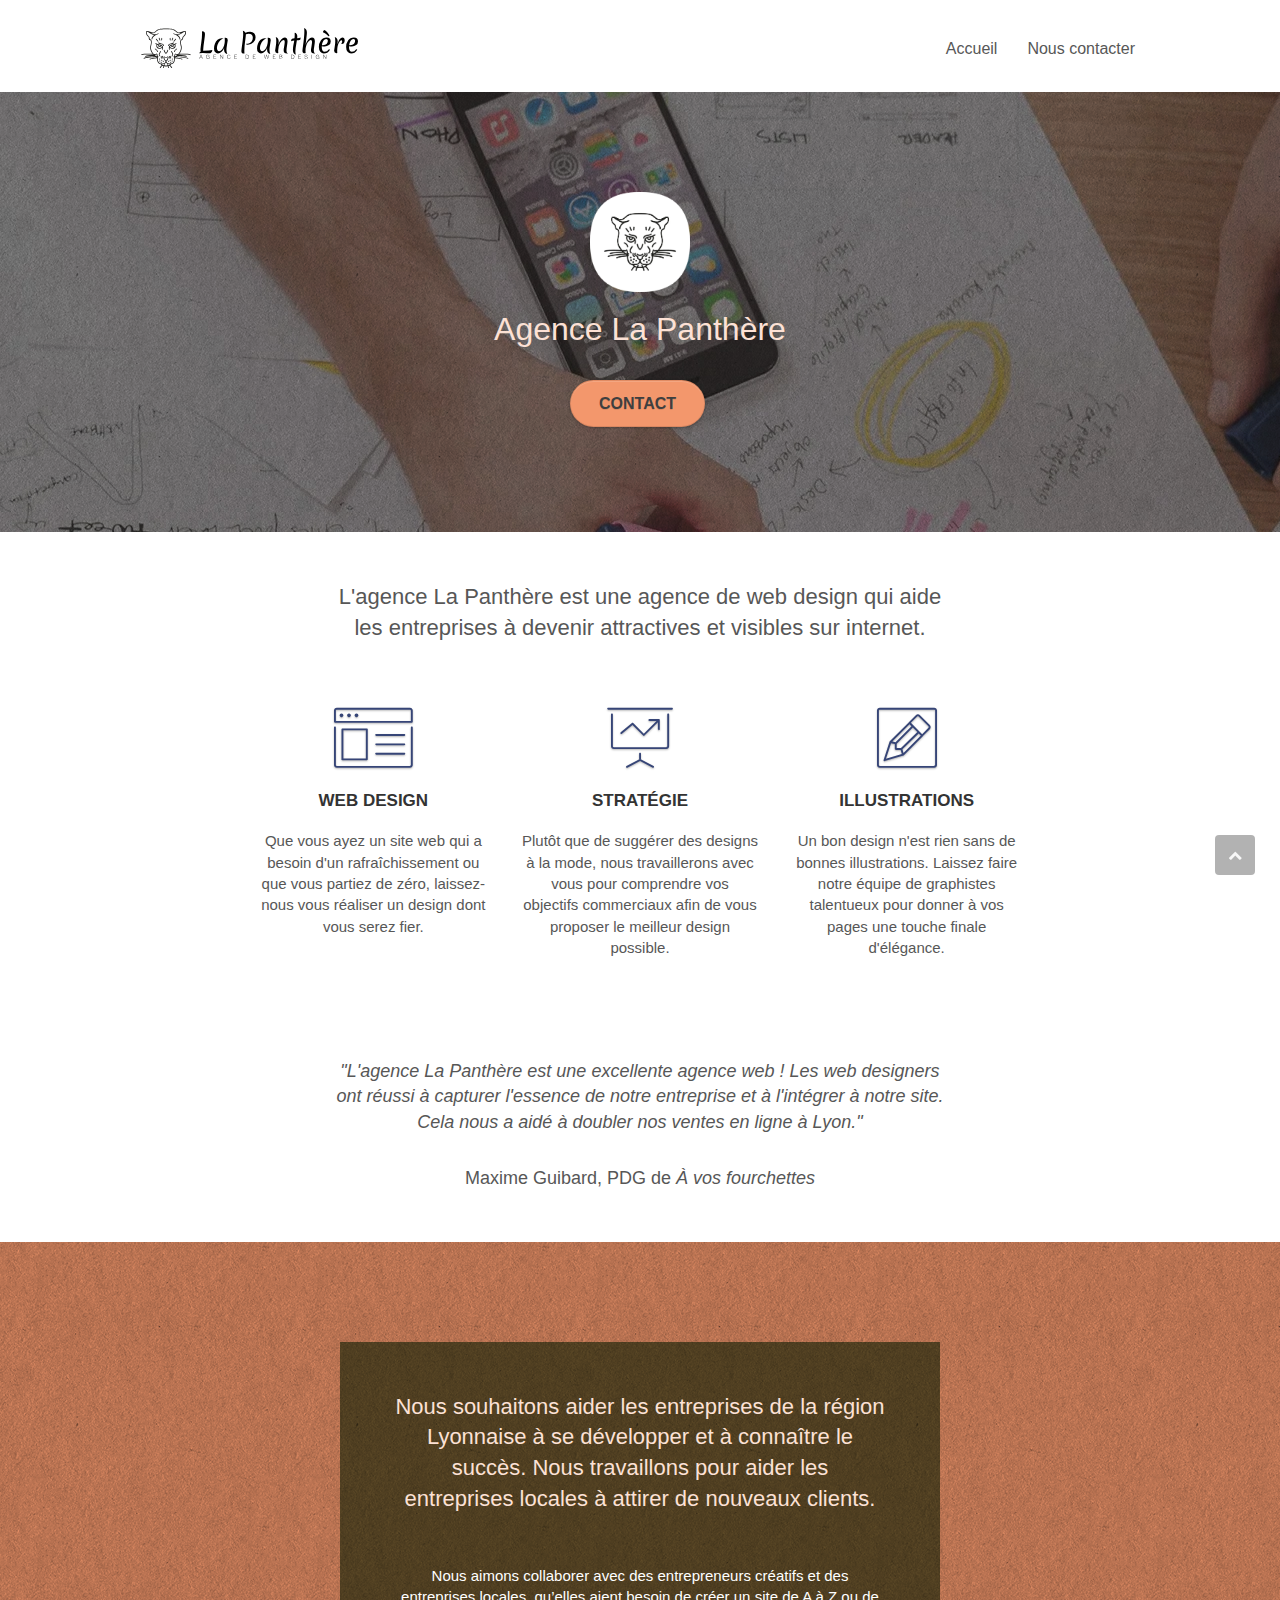
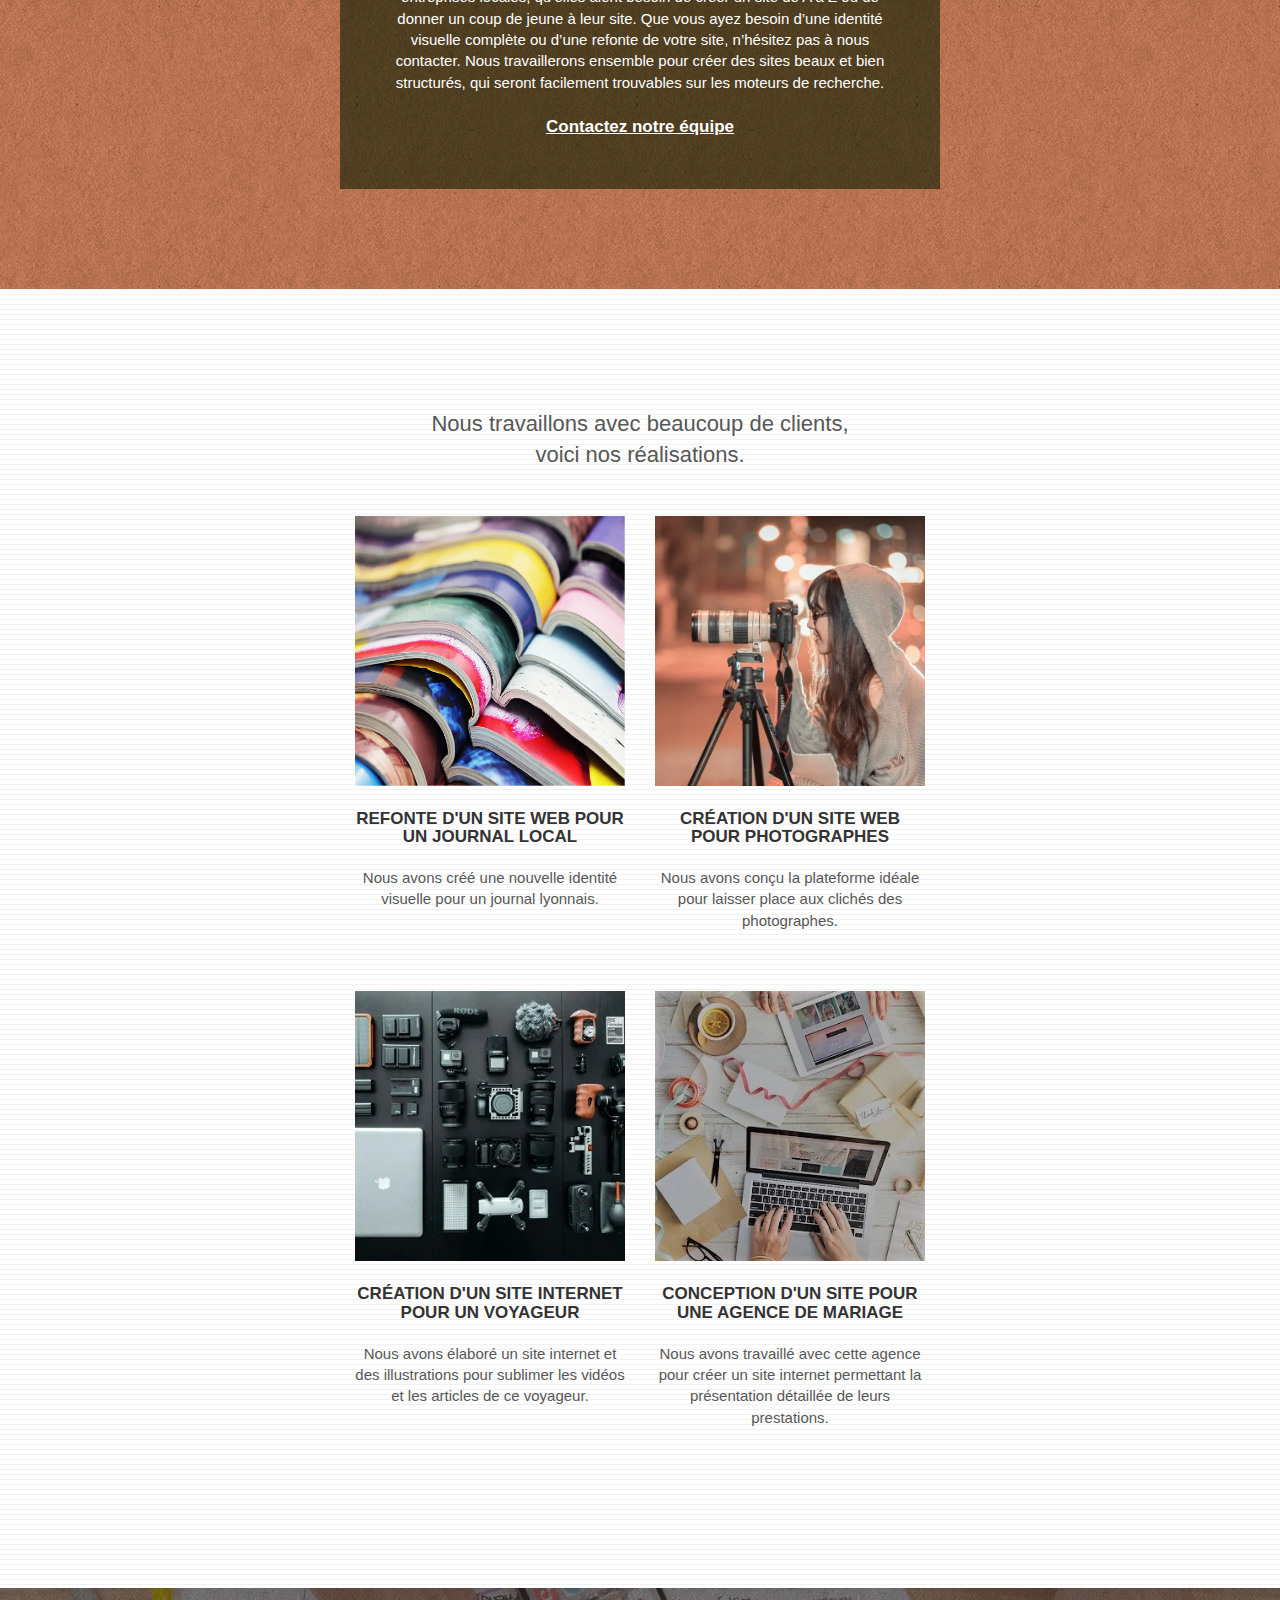
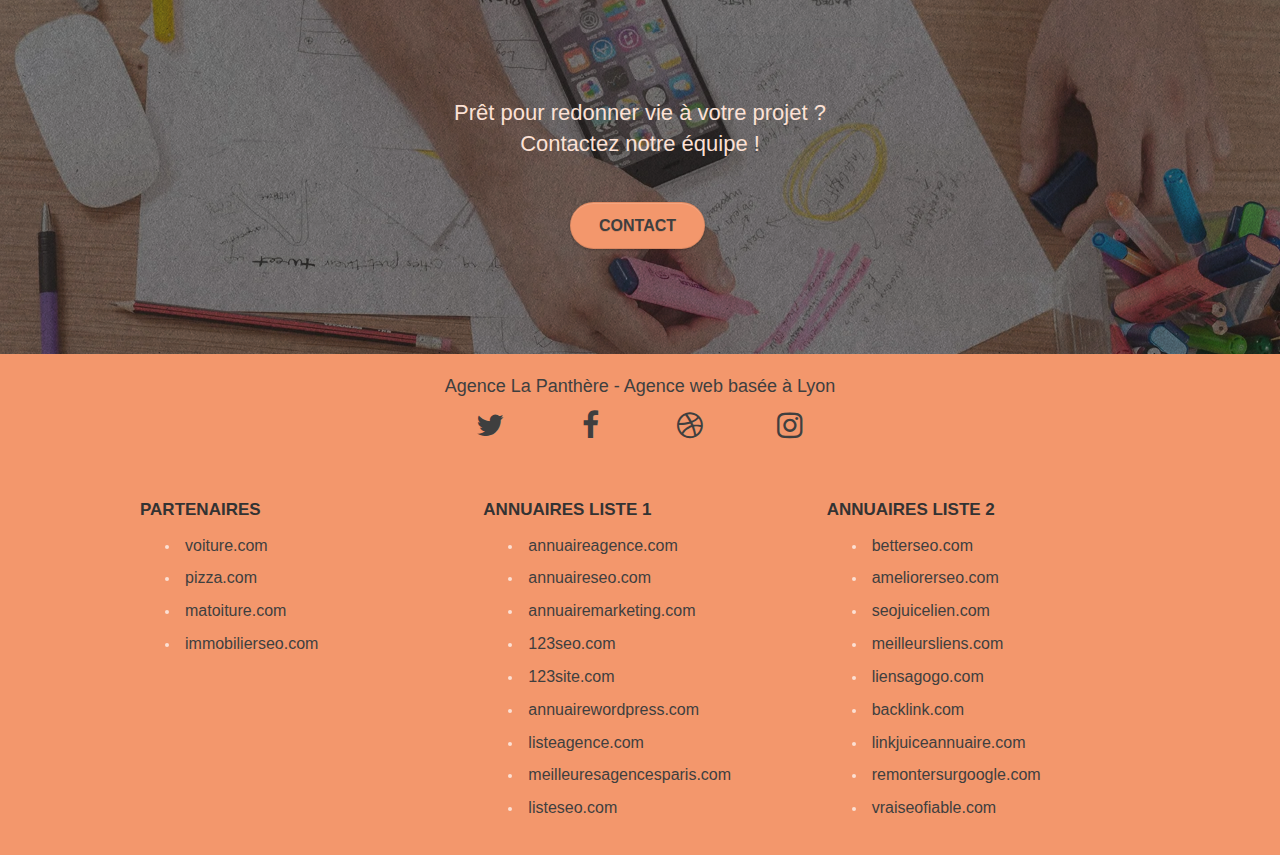
<file: OpenClassroomsP4-LaPanthere-Optimized/index.html>
<!doctype html>
<html lang="fr">

<head>
	<meta charset="utf-8">
	<title>Agence web design - La Panthère</title>
	<meta name="description"
		content="L'agence de web design La Panthère est une agence qui aide les entreprises à concevoir leur site web et à booster leur attractivité et leur visibilité sur internet. Nous vous présentons nos compétences et nos références.">
	<meta name="viewport" content="width=device-width, initial-scale=1.0, viewport-fit=cover">
	<link rel="shortcut icon" type="image/png" href="./favicon.jpg">
	<link rel="stylesheet" type="text/css" href="./css/bootstrap.min.css">
	<link rel="stylesheet" type="text/css" href="./style.min.css">
	<link rel="stylesheet" type="text/css" href="./css/font-awesome.min.css">
	<link rel="stylesheet" type="text/css" href="./css/et-line.min.css">

	<script src="./js/jquery-2.1.0.min.js"></script>
	<script src="./js/bootstrap.min.js"></script>
	<script src="./js/blocs.min.js"></script>
	<script src="./js/jquery.touchSwipe.min.js"></script>



	<!-- Analytics -->

	<!-- Analytics END -->

</head>

<body>
	<!-- Principal conteneur -->
	<div class="page-container">

		<!-- bloc-0 -->
		<header class="bloc bgc-white l-bloc " id="bloc-0">
			<section class="container bloc-sm">
				<nav class="navbar row">
					<div class="navbar-header">
						<a class="navbar-brand" href="./index.html">
							<img src="./img/agence-la-panthere-monochrome.svg" alt="Logo de l'agence La Panthère"
								height="40">
						</a>
						<button id="nav-toggle" type="button" class="ui-navbar-toggle navbar-toggle"
							data-toggle="collapse" data-target=".navbar-1">
							<span class="sr-only">Toggle navigation</span>
							<span class="icon-bar"></span>
							<span class="icon-bar"></span>
							<span class="icon-bar"></span>
						</button>
					</div>
					<div class="collapse navbar-collapse navbar-1 special-dropdown-nav">
						<ul class="site-navigation nav navbar-nav">
							<li>
								<a href="./index.html">Accueil</a>
							</li>
							<li>
								<a href="./contact.html">Nous contacter</a>
							</li>
						</ul>
					</div>
				</nav>
			</section>
		</header>
		<!-- bloc-0 END -->

		<main>
			<!-- bloc-1-presentation -->
			<section
				class="bloc bgc-dark-slate-blue bg-banniere d-bloc bg-t-edge bloc-bg-texture texture-paper b-parallax"
				id="bloc-1-hero">
				<div class="container bloc-lg">
					<div class="row tight-width-whitespace">
						<div class="col-sm-12">
							<img src="./img/logo.webp" class="center-block image-resize-mode" width="100"
								alt="Logo La Panthère">
							<h1 class="text-center hero-bloc-text tc-white">
								Agence La Panthère
							</h1>
							<div class="text-center">
								<a href="./contact.html"
									class="btn btn-lg btn-clean btn-rd cta-hero btn-atomic-tangerine"
									id="cta-hero">Contact</a>
							</div>
						</div>
					</div>
				</div>
			</section>
			<!-- bloc-1-presentation END -->

			<!-- bloc-2-services -->
			<section class="bloc bgc-white l-bloc" id="bloc-2-services">
				<div class="container bloc-md">
					<div class="row row-title">
						<div class="col-sm-12 text-center">
							<h2 class="presentation-title">L'agence La Panthère est une agence de web design qui aide
								les entreprises à devenir attractives et visibles sur internet.</h2>
						</div>
					</div>
					<div class="row voffset-lg med-width-whitespace">
						<div class="col-sm-4">
							<div class="text-center">
								<span class="et-icon-browser sm-shadow icon-dark-slate-blue icons icon-lg"></span>
							</div>
							<h3 class="mg-md text-center">
								Web design
							</h3>
							<p class="text-center text-services">
								Que vous ayez un site web qui a besoin d'un rafraîchissement ou que vous partiez
								de zéro, laissez-nous vous réaliser un design dont vous serez fier.
							</p>
						</div>
						<div class="col-sm-4">
							<div class="text-center">
								<span class="et-icon-presentation sm-shadow icon-dark-slate-blue icons icon-lg"></span>
							</div>
							<h3 class="mg-md text-center">
								Stratégie
							</h3>
							<p class="text-center text-services">
								Plutôt que de suggérer des designs à la mode, nous travaillerons avec vous pour
								comprendre vos objectifs commerciaux afin de vous proposer le meilleur design
								possible.<br>
							</p>
						</div>
						<div class="col-sm-4">
							<div class="text-center">
								<span class="et-icon-edit sm-shadow icon-dark-slate-blue icons icon-lg"></span>
							</div>
							<h3 class="mg-md text-center">
								Illustrations
							</h3>
							<p class="text-center text-services">
								Un bon design n'est rien sans de bonnes illustrations. Laissez faire notre équipe de
								graphistes talentueux pour donner à vos pages une touche finale d'élégance.
							</p>
						</div>
					</div>
					<div class="row voffset-lg voffset">
						<div class="col-xs-12 col-md-8 col-md-offset-2 text-center">
							<figure>
								<blockquote>
									<p>"L'agence La Panthère est une excellente agence web ! Les web designers ont
										réussi à capturer l'essence de notre entreprise et à l'intégrer à notre site.
										Cela nous a aidé à doubler nos ventes en ligne à Lyon."</p>
								</blockquote>
								<figcaption>Maxime Guibard, PDG de <cite>À vos fourchettes</cite></figcaption>
							</figure>
						</div>
					</div>
				</div>
			</section>
			<!-- bloc-2-services END -->

			<!-- bloc-3-what-i-do -->
			<section
				class="bloc tc-white bgc-atomic-tangerine bg-presentation d-bloc bloc-bg-texture texture-paper b-parallax"
				id="bloc-3-what-i-do">
				<div class="container bloc-lg">
					<div class="row tight-width-whitespace black-background">
						<div class="col-sm-12">
							<h2 class="mg-md text-center tc-white">
								Nous souhaitons aider les entreprises de la région Lyonnaise à se développer et à
								connaître le succès. Nous travaillons pour aider les entreprises locales à attirer de
								nouveaux clients.<br>
							</h2>
							<p class="text-center text-collaboration white">
								Nous aimons collaborer avec des entrepreneurs créatifs et des entreprises locales,
								qu’elles aient besoin de créer un site de A à Z ou de donner un coup de jeune à leur
								site. Que vous ayez besoin d’une identité visuelle complète ou d’une refonte de votre
								site, n’hésitez pas à nous contacter. Nous travaillerons ensemble pour créer des sites
								beaux et bien structurés, qui seront facilement trouvables sur les moteurs de recherche.
								<br><br><a class="ltc-white bold-link" href="./contact.html">Contactez notre
									équipe</a><br>
							</p>
						</div>
					</div>
				</div>
			</section>
			<!-- bloc-3-what-i-do END -->

			<!-- bloc-4-portfolio -->
			<section class="bloc bgc-white bg-lines-h2-bg bg-repeat l-bloc" id="bloc-4-portfolio">
				<div class="container bloc-lg">
					<div class="row">
						<div class="col-sm-12 text-center">
							<h2>Nous travaillons avec beaucoup de clients, <br> voici nos réalisations.</h2>
						</div>
					</div>
					<div class="row tight-width-whitespace portfolio-row">
						<div class="col-sm-6 portfolio-item">
							<a href="#" data-lightbox="./img/1.webp" data-gallery-id="gallery-1"
								data-caption="Refonte d'un site web pour un journal local" data-frame="snapshot-lb">
								<img src="./img/1.webp" class="img-responsive portfolio-thumb"
									alt="Refonte du site web d'un journal">
							</a>
							<h3 class="mg-md text-center">
								Refonte d'un site web pour un journal local
							</h3>
							<p class="text-center text-realisations">
								Nous avons créé une nouvelle identité visuelle pour un journal lyonnais.
							</p>
						</div>
						<div class="col-sm-6 portfolio-item">
							<a href="#" data-lightbox="./img/2.webp" data-gallery-id="gallery-1"
								data-caption="Création d'un site web pour photographes" data-frame="snapshot-lb">
								<img src="./img/2.webp" class="img-responsive portfolio-thumb"
									alt="Création d'un site web pour photographes">
							</a>
							<h3 class="mg-md text-center">
								Création d'un site web pour photographes
							</h3>
							<p class="text-center text-realisations">
								Nous avons conçu la plateforme idéale pour laisser place aux clichés des photographes.
							</p>
						</div>
					</div>
					<div class="row tight-width-whitespace portfolio-row">
						<div class="col-sm-6 portfolio-item">
							<a href="#" data-lightbox="./img/3.webp" data-gallery-id="gallery-1"
								data-caption="Création d'un site internet pour un voyageur" data-frame="snapshot-lb">
								<img src="./img/3.webp" class="img-responsive portfolio-thumb"
									alt="Création d'un site web pour voyageur">
							</a>
							<h3 class="mg-md text-center">
								Création d'un site internet pour un voyageur
							</h3>
							<p class="text-center text-realisations">
								Nous avons élaboré un site internet et des illustrations pour sublimer les vidéos et les
								articles de ce voyageur.
							</p>
						</div>
						<div class="col-sm-6 portfolio-item">
							<a href="#" data-lightbox="./img/4.webp" data-gallery-id="gallery-1"
								data-caption="Conception d'un site pour une agence de mariage" data-frame="snapshot-lb">
								<img src="./img/4.webp" class="img-responsive portfolio-thumb"
									alt="Création d'un site web pour agence de mariage">
							</a>
							<h3 class="mg-md text-center">
								Conception d'un site pour une agence de mariage
							</h3>
							<p class="text-center text-realisations">
								Nous avons travaillé avec cette agence pour créer un site internet permettant la
								présentation détaillée de leurs prestations.
							</p>
						</div>
					</div>
				</div>
			</section>
			<!-- bloc-4-portfolio END -->

			<!-- bloc-5-cta -->
			<section class="bloc bgc-dark-slate-blue bg-banniere d-bloc bloc-bg-texture texture-paper" id="bloc-5-cta">
				<div class="container bloc-lg">
					<div class="row">
						<h2 class="col-sm-12 mg-md text-center tc-white">
							Prêt pour redonner vie à votre projet ?<br>Contactez notre équipe !
						</h2>
						<div class="col-sm-12 text-center">
							<a href="./contact.html"
								class="btn btn-atomic-tangerine btn-clean btn-rd btn-lg cta-hero">Contact</a>
						</div>
					</div>
				</div>
			</section>
			<!-- bloc-5-cta END -->
		</main>

		<!-- ScrollToTop Button -->
		<a class="bloc-button btn btn-d scrollToTop" href="#" onclick="scrollToTarget('1')"
			aria-label="Remonter en haut de la page">
			<span class="fa fa-chevron-up"></span>
		</a>
		<!-- ScrollToTop Button END-->


		<!-- Footer - bloc-8 -->
		<footer class="bloc bgc-atomic-tangerine d-bloc" id="bloc-8">
			<section class="container bloc-sm">
				<div class="row">
					<div class="col-sm-12">
						<p class="text-center text-footer black">
							Agence La Panthère - Agence web basée à Lyon<br>
						</p>
						<div class="row row-no-gutters social">
							<div class="col-sm-3">
								<div class="text-center">
									<a class="social" href="./index.html" aria-label="Suivez-nous sur Twitter">
										<span class="fa fa-twitter icon-md black"></span>
									</a>
								</div>
							</div>
							<div class="col-sm-3">
								<div class="text-center">
									<a class="social" href="./index.html" aria-label="Retrouvez-nous sur Facebook"><span
											class="fa fa-facebook icon-md black"></span></a>
								</div>
							</div>
							<div class="col-sm-3">
								<div class="text-center">
									<a class="social" href="./index.html" aria-label="Consultez notre Dribbble"><span
											class="fa fa-dribbble icon-md black"></span></a>
								</div>
							</div>
							<div class="col-sm-3">
								<div class="text-center">
									<a class="social" href="./index.html" aria-label="Suivez-nous sur Instagram"><span
											class="fa fa-instagram icon-md black"></span></a>
								</div>
							</div>
						</div>
					</div>
				</div>
				<div class="row row-2">
					<div class="col-sm-4">
						<h3>Partenaires</h3>
						<ul>
							<li><a href="voiture.com" rel="nofollow,noindex">voiture.com</a></li>
							<li><a href="pizza.com" rel="nofollow,noindex">pizza.com</a></li>
							<li><a href="matoiture.com" rel="nofollow,noindex">matoiture.com</a></li>
							<li><a href="immobilierseo.com" rel="nofollow,noindex">immobilierseo.com</a></li>
						</ul>
					</div>
					<div class="col-sm-4">
						<h3>Annuaires liste 1</h3>
						<ul>
							<li><a href="annuaireagence.com" rel="nofollow,noindex">annuaireagence.com</a></li>
							<li><a href="annuaireseo.com" rel="nofollow,noindex">annuaireseo.com</a></li>
							<li><a href="annuairemarketing.com" rel="nofollow,noindex">annuairemarketing.com</a></li>
							<li><a href="123seoture.com" rel="nofollow,noindex">123seo.com</a></li>
							<li><a href="123site.com" rel="nofollow,noindex">123site.com</a></li>
							<li><a href="annuairewordpress.com" rel="nofollow,noindex">annuairewordpress.com</a></li>
							<li><a href="listeagence.com" rel="nofollow,noindex">listeagence.com</a></li>
							<li><a href="meilleuresagencesparis.com"
									rel="nofollow,noindex">meilleuresagencesparis.com</a></li>
							<li><a href="listeseo.com" rel="nofollow,noindex">listeseo.com</a></li>
						</ul>
					</div>
					<div class="col-sm-4">
						<h3>Annuaires liste 2</h3>
						<ul>
							<li><a href="#" rel="nofollow,noindex">betterseo.com</a></li>
							<li><a href="#" rel="nofollow,noindex">ameliorerseo.com</a></li>
							<li><a href="#" rel="nofollow,noindex">seojuicelien.com</a></li>
							<li><a href="#" rel="nofollow,noindex">meilleursliens.com</a></li>
							<li><a href="#" rel="nofollow,noindex">liensagogo.com</a></li>
							<li><a href="#" rel="nofollow,noindex">backlink.com</a></li>
							<li><a href="#" rel="nofollow,noindex">linkjuiceannuaire.com</a></li>
							<li><a href="#" rel="nofollow,noindex">remontersurgoogle.com</a></li>
							<li><a href="#" rel="nofollow,noindex">vraiseofiable.com</a></li>
						</ul>
					</div>
				</div>
			</section>
		</footer>
		<!-- Footer - bloc-8 END -->

	</div>
	<!-- Principal conteneur END -->


</body>

</html>
</file>
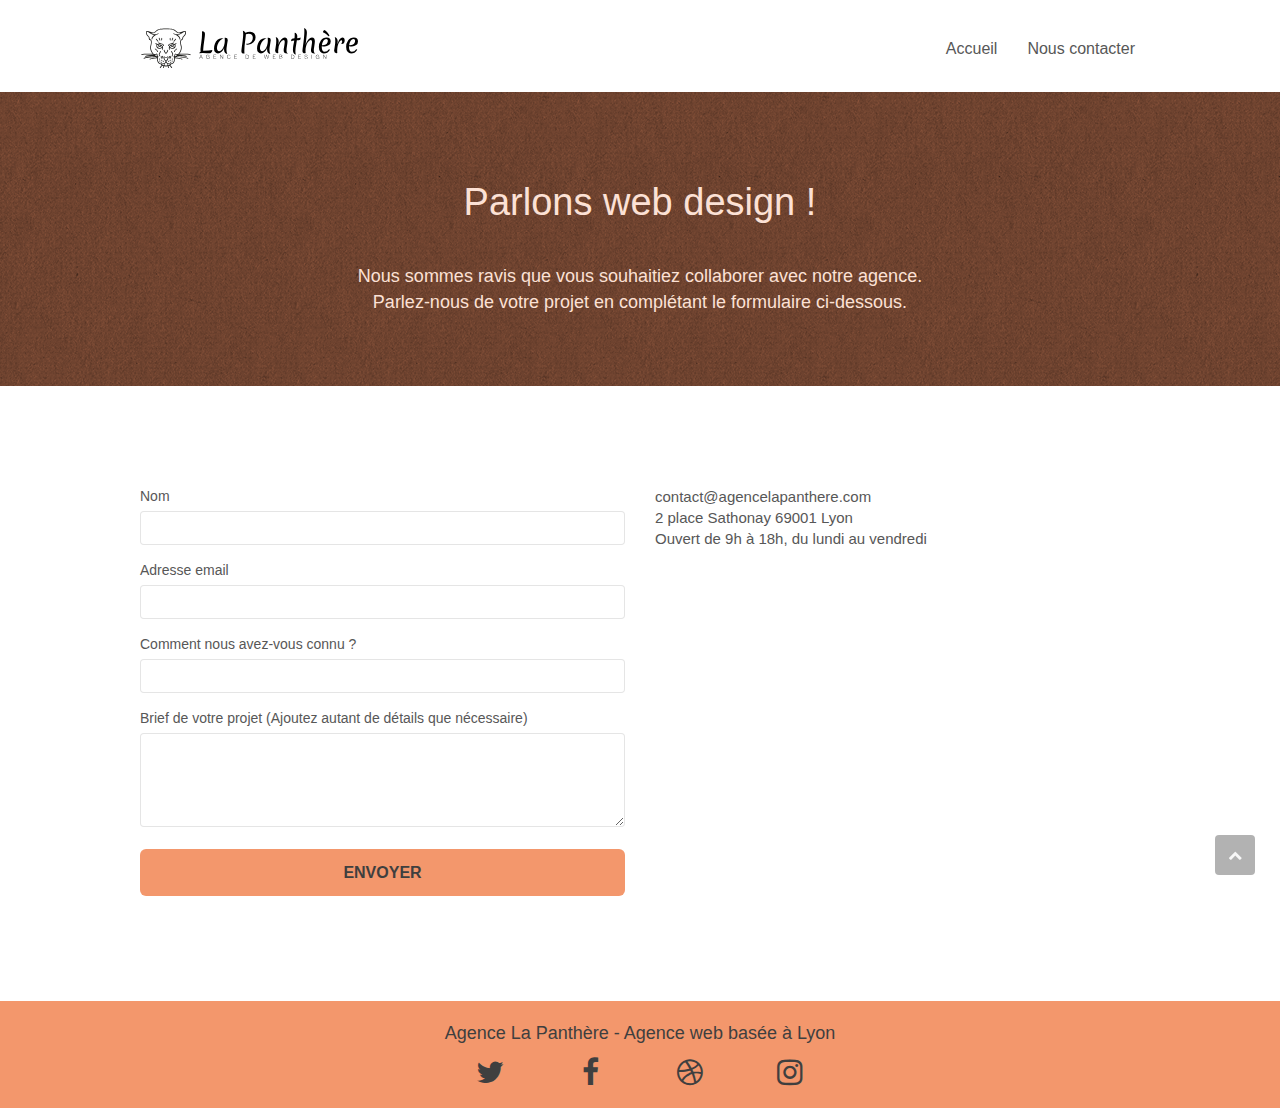
<file: OpenClassroomsP4-LaPanthere-Optimized/contact.html>
<!doctype html>
<html lang="fr">

<head>
	<meta charset="utf-8">
	<title>Agence La Panthère - Contact</title>
	<meta name="description"
		content="Contactez-nous via le formulaire ci-présent pour toute demande de renseignement et nous soumettre vos projets.">
	<meta name="viewport" content="width=device-width, initial-scale=1.0, viewport-fit=cover">
	<link rel="shortcut icon" type="image/png" href="./favicon.jpg">
	<link rel="stylesheet" type="text/css" href="./css/bootstrap.min.css">
	<link rel="stylesheet" type="text/css" href="./style.min.css">
	<link rel="stylesheet" type="text/css" href="./css/font-awesome.min.css">
	<link rel="stylesheet" type="text/css" href="./css/et-line.min.css">

	<script src="./js/jquery-2.1.0.min.js"></script>
	<script src="./js/bootstrap.min.js"></script>
	<script src="./js/blocs.min.js"></script>
	<script src="./js/jqBootstrapValidation.min.js"></script>
	<script src="./js/formHandler.min.js"></script>


	<!-- Analytics -->

	<!-- Analytics END -->

</head>

<body>
	<!-- Principal conteneur -->
	<div class="page-container">

		<!-- bloc-0 -->
		<header class="bloc bgc-white l-bloc " id="bloc-0">
			<section class="container bloc-sm bloc-header">
				<nav class="navbar row">
					<div class="navbar-header">
						<a class="navbar-brand" href="./index.html">
							<img src="./img/agence-la-panthere-monochrome.svg" alt="Logo de l'agence La Panthère"
								height="40">
						</a>
						<button id="nav-toggle" type="button" class="ui-navbar-toggle navbar-toggle"
							data-toggle="collapse" data-target=".navbar-1">
							<span class="sr-only">Toggle navigation</span>
							<span class="icon-bar"></span>
							<span class="icon-bar"></span>
							<span class="icon-bar"></span>
						</button>
					</div>
					<div class="collapse navbar-collapse navbar-1 special-dropdown-nav">
						<ul class="site-navigation nav navbar-nav">
							<li>
								<a href="./index.html">Accueil</a>
							</li>
							<li>
								<a href="./contact.html">Nous contacter</a>
							</li>
						</ul>
					</div>
				</nav>
			</section>
		</header>
		<!-- bloc-0 END -->

		<main>
			<!-- bloc-6 -->
			<section class="bloc bg-dots-bg bg-repeat bgc-atomic-tangerine-alt d-bloc bloc-bg-texture texture-paper"
				id="bloc-6">
				<div class="container bloc-lg block-title">
					<div class="row">
						<div class="col-sm-12">
							<h1 class="text-center hero-bloc-text tc-white">
								Parlons web design !
							</h1>
							<p class="text-center mg-lg tc-white tight-width-whitespace text-invitation-contact">
								Nous sommes ravis que vous souhaitiez collaborer avec notre agence.<br>
								Parlez-nous de votre projet en complétant le formulaire ci-dessous.
							</p>
						</div>
					</div>
				</div>
			</section>
			<!-- bloc-6 END -->

			<!-- bloc-7 -->
			<section class="bloc bgc-white l-bloc" id="bloc-7">
				<div class="container bloc-lg">
					<div class="row">
						<div class="col-sm-6">
							<form id="form_1" novalidate data-success-msg="Your message has been sent."
								data-fail-msg="Sorry it seems that our mail server is not responding, Sorry for the inconvenience!">
								<div class="form-group">
									<label for="name">
										Nom
									</label>
									<input id="name" class="form-control" required>
								</div>
								<div class="form-group">
									<label for="email">
										Adresse email
									</label>
									<input id="email" class="form-control" type="email" required>
								</div>
								<div class="form-group">
									<label for="input_504">
										Comment nous avez-vous connu ?
									</label>
									<input class="form-control" type="email" required id="input_504">
								</div>
								<div class="form-group">
									<label for="message">
										Brief de votre projet (Ajoutez autant de détails que nécessaire)<br>
									</label>
									<textarea id="message" class="form-control" rows="4" cols="50" required></textarea>
								</div>
								<button class="bloc-button btn btn-lg btn-block cta-hero btn-atomic-tangerine"
									type="submit">
									Envoyer
								</button>
							</form>
						</div>
						<div class="col-sm-6">
							<p class="contact-informations">
								<a href="contact@agencelapanthere.com">contact@agencelapanthere.com</a><br>
								2 place Sathonay 69001 Lyon<br>Ouvert de 9h à 18h, du lundi
								au vendredi<br>
							</p>
						</div>
					</div>
				</div>
			</section>
			<!-- bloc-7 END -->
		</main>

		<!-- ScrollToTop Button -->
		<a class="bloc-button btn btn-d scrollToTop" href="#" onclick="scrollToTarget('1')"
			aria-label="Remonter en haut de la page">
			<span class="fa fa-chevron-up"></span>
		</a>
		<!-- ScrollToTop Button END-->


		<!-- Footer - bloc-8 -->
		<footer class="bloc bgc-atomic-tangerine d-bloc" id="bloc-8">
			<section class="container bloc-sm">
				<div class="row">
					<div class="col-sm-12">
						<p class="text-center text-footer black">
							Agence La Panthère - Agence web basée à Lyon<br>
						</p>
						<div class="row row-no-gutters social">
							<div class="col-sm-3">
								<div class="text-center">
									<a class="social" href="./index.html" aria-label="Suivez-nous sur Twitter"><span
											class="fa fa-twitter icon-md black"></span></a>
								</div>
							</div>
							<div class="col-sm-3">
								<div class="text-center">
									<a class="social" href="./index.html" aria-label="Retrouvez-nous sur Facebook"><span
											class="fa fa-facebook icon-md black"></span></a>
								</div>
							</div>
							<div class="col-sm-3">
								<div class="text-center">
									<a class="social" href="./index.html" aria-label="Consultez notre Dribbble"><span
											class="fa fa-dribbble icon-md black"></span></a>
								</div>
							</div>
							<div class="col-sm-3">
								<div class="text-center">
									<a class="social" href="./index.html" aria-label="Suivez-nous sur Instagram"><span
											class="fa fa-instagram icon-md black"></span></a>
								</div>
							</div>
						</div>
					</div>
				</div>
			</section>
		</footer>
		<!-- Footer - bloc-8 END -->

	</div>
	<!-- Principal conteneur END -->


</body>

</html>
</file>
<file: OpenClassroomsP4-LaPanthere-Optimized/style.min.css>
body{margin:0;padding:0;background:#fff;overflow-x:hidden;-webkit-font-smoothing:antialiased;-moz-osx-font-smoothing:grayscale}a,button{transition:all .3s ease-in-out;outline:0!important}a:hover{text-decoration:none;cursor:pointer;text-decoration:underline!important}#page-loading-blocs-notifaction{position:fixed;top:0;bottom:0;width:100%;z-index:100000;background:#fff url(img/pageload-spinner.gif) no-repeat center center}.bloc{width:100%;clear:both;background:50% 50% no-repeat;padding:0 50px;-webkit-background-size:cover;-moz-background-size:cover;-o-background-size:cover;background-size:cover;position:relative}.bloc .container{padding-left:0;padding-right:0}.bloc-lg{padding:100px 50px}.bloc-md{padding:50px}.bloc-sm{padding:20px 50px}.bg-b-edge,.bg-bl-edge,.bg-br-edge,.bg-center,.bg-l-edge,.bg-r-edge,.bg-repeat,.bg-t-edge,.bg-tl-edge,.bg-tr-edge{-webkit-background-size:auto!important;-moz-background-size:auto!important;-o-background-size:auto!important;background-size:auto!important}.bg-repeat{background:repeat}.bg-t-edge{background:top no-repeat}.bloc-bg-texture::before{content:"";background-size:2px 2px;position:absolute;top:0;bottom:0;left:0;right:0}.texture-paper::before{background:url(img/texture-paper.webp);background-size:280px 280px}.b-parallax{background-attachment:fixed}.d-bloc{color:rgba(255,255,255,.7)}.d-bloc button:hover{color:rgba(255,255,255,.9)}.d-bloc .icon-round,.d-bloc .icon-rounded,.d-bloc .icon-semi-rounded-a,.d-bloc .icon-semi-rounded-b,.d-bloc .icon-square{border-color:rgba(255,255,255,.9)}.d-bloc .divider-h span{border-color:rgba(255,255,255,.2)}.d-bloc .a-btn,.d-bloc .navbar a,.d-bloc .navbar-brand,.d-bloc a .icon-lg,.d-bloc a .icon-md,.d-bloc a .icon-sm,.d-bloc a .icon-xl,.d-bloc h1 a,.d-bloc h2 a,.d-bloc h3 a,.d-bloc h4 a,.d-bloc h5 a,.d-bloc h6 a,.d-bloc p a{color:rgba(255,255,255,.6)}.d-bloc .a-btn:hover,.d-bloc .navbar a:hover,.d-bloc .navbar-brand:hover,.d-bloc a:hover .icon-lg,.d-bloc a:hover .icon-md,.d-bloc a:hover .icon-sm,.d-bloc a:hover .icon-xl,.d-bloc h1 a:hover,.d-bloc h2 a:hover,.d-bloc h3 a:hover,.d-bloc h4 a:hover,.d-bloc h5 a:hover,.d-bloc h6 a:hover,.d-bloc p a:hover{color:rgba(255,255,255,1)}.d-bloc .navbar-toggle .icon-bar{background:rgba(255,255,255,1)}.d-bloc .btn-wire,.d-bloc .btn-wire:hover{color:rgba(255,255,255,1);border-color:rgba(255,255,255,1)}.d-bloc .panel{color:rgba(0,0,0,.5)}.d-bloc .panel button:hover{color:rgba(0,0,0,.7)}.d-bloc .panel icon{border-color:rgba(0,0,0,.7)}.d-bloc .panel .divider-h span{border-color:rgba(0,0,0,.1)}.d-bloc .panel .a-btn{color:rgba(0,0,0,.6)}.d-bloc .panel .a-btn:hover{color:rgba(0,0,0,1)}.d-bloc .panel .btn-wire,.d-bloc .panel .btn-wire:hover{color:rgba(0,0,0,.7);border-color:rgba(0,0,0,.3)}.d-bloc .panel,.l-bloc{color:rgba(0,0,0,.5)}.d-bloc .panel button:hover,.l-bloc button:hover{color:rgba(0,0,0,.7)}.l-bloc .icon-round,.l-bloc .icon-rounded,.l-bloc .icon-semi-rounded-a,.l-bloc .icon-semi-rounded-b,.l-bloc .icon-square{border-color:rgba(0,0,0,.7)}.d-bloc .panel .divider-h span,.l-bloc .divider-h span{border-color:rgba(0,0,0,.1)}.d-bloc .panel .a-btn,.l-bloc .a-btn,.l-bloc .navbar a,.l-bloc .navbar-brand,.l-bloc a .icon-lg,.l-bloc a .icon-md,.l-bloc a .icon-sm,.l-bloc a .icon-xl,.l-bloc h1 a,.l-bloc h2 a,.l-bloc h3 a,.l-bloc h4 a,.l-bloc h5 a,.l-bloc h6 a,.l-bloc p a{color:rgba(0,0,0,.6)}.d-bloc .panel .a-btn:hover,.l-bloc .a-btn:hover,.l-bloc .navbar a:hover,.l-bloc .navbar-brand:hover,.l-bloc a:hover .icon-lg,.l-bloc a:hover .icon-md,.l-bloc a:hover .icon-sm,.l-bloc a:hover .icon-xl,.l-bloc h1 a:hover,.l-bloc h2 a:hover,.l-bloc h3 a:hover,.l-bloc h4 a:hover,.l-bloc h5 a:hover,.l-bloc h6 a:hover,.l-bloc p a:hover{color:rgba(0,0,0,1)}.l-bloc .navbar-toggle .icon-bar{color:rgba(0,0,0,.6)}.d-bloc .panel .btn-wire,.d-bloc .panel .btn-wire:hover,.l-bloc .btn-wire,.l-bloc .btn-wire:hover{color:rgba(0,0,0,.7);border-color:rgba(0,0,0,.3)}.voffset{margin-top:30px}.voffset-lg{margin-top:80px}.row-no-gutters{margin-right:0;margin-left:0}.row.row-no-gutters>[class*=" col-"],.row.row-no-gutters>[class^=col-]{padding-right:0;padding-left:0}#bloc-1-hero h1{font-size:32px}.navbar{margin-bottom:0;z-index:1}.navbar-brand{height:auto;padding:3px 15px;font-size:25px;font-weight:400;font-weight:600;line-height:44px}.navbar-brand img{max-height:200px;margin:0 5px 0 0;display:inline}.navbar-brand img[src$=svg]{min-width:100px}.nav-center .navbar-brand img{margin:0}.navbar .nav{padding-top:2px;margin-right:-16px;float:right;z-index:1}.nav>li{float:left;margin-top:4px;font-size:16px}.navbar-nav .open .dropdown-menu>li>a{text-align:inherit}.nav>li a:focus,.nav>li a:hover{background:0 0}.navbar-toggle{margin:10px 10px 0 0;border:0}.navbar-toggle:hover{background:0 0!important}.navbar-toggle .icon-bar{background-color:rgba(0,0,0,.5);width:26px}.nav-invert .navbar .nav{float:left}.nav-invert .navbar-brand,.nav-invert .navbar-header{float:right;position:relative;z-index:2}@media (min-width:768px){.site-navigation{position:absolute;top:50%;right:20px;transform:translate(0,-50%);-webkit-transform:translateY(-50%)}.nav>li .dropdown-menu a,.nav>li .dropdown-menu a:hover{color:#484848}.nav-invert .site-navigation{left:0;right:0}.nav-center{text-align:center}.nav-center .navbar-header{width:100%}.nav-center .nav>li,.nav-center .navbar-brand,.nav-center .navbar-header{float:none;display:inline-block}.nav-center .site-navigation{position:relative;width:100%;right:0;margin-right:0;margin-top:20px}.nav-center.mini-nav .navbar-toggle{float:none;margin:10px auto 0}}.nav>li>.dropdown a{background:0 0!important;display:block;padding:14px 15px}nav .caret{margin:0 5px}.dropdown-menu .dropdown-menu{top:-8px;left:100%}.dropdown-menu .dropmenu-flow-right{top:100%;left:0;margin-left:-1px;border-top-left-radius:0;border-top-right-radius:0}.dropdown-menu .dropdown span{border:4px solid #000;border-top-color:transparent;border-right-color:transparent;border-bottom-color:transparent;margin:6px -5px 0 0!important;float:right}.mg-md{margin-top:10px;margin-bottom:20px}.mg-lg{margin-top:10px;margin-bottom:40px}.btn{margin:0 5px 5px 0}.btn.pull-right{margin:0 0 5px 5px}.btn-d,.btn-d:focus,.btn-d:hover{color:#fff;background:rgba(0,0,0,.3)}button{outline:0!important}.btn-rd{border-radius:40px}.btn-clean{border:1px solid rgba(0,0,0,.08);border-bottom-color:rgba(0,0,0,.1);text-shadow:0 1px 0 rgba(0,0,1,.1);box-shadow:0 1px 3px rgba(0,0,1,.25),inset 0 1px 0 0 rgba(255,255,255,.15)}.icon-md{font-size:30px!important}.icon-lg{font-size:60px!important}.sm-shadow{text-shadow:0 1px 2px rgba(0,0,0,.3)}.panel-sq,.panel-sq .panel-footer,.panel-sq .panel-heading{border-radius:0}.panel-rd{border-radius:30px}.panel-rd .panel-heading{border-radius:29px 29px 0 0}.panel-rd .panel-footer{border-radius:0 0 29px 29px}.form-control{border-color:rgba(0,0,0,.1);box-shadow:none}.scrollToTop{width:40px;height:40px;position:fixed;bottom:20px;right:20px;opacity:1;z-index:500;transition:all .3s ease-in-out}.scrollToTop span{margin-top:6px;color:rgba(255,255,255,.9)}.showScrollTop{font-size:14px;opacity:1}a[data-lightbox]{position:relative;display:block;text-align:center}a[data-lightbox]:hover::before{content:"+";font-family:HelveticaNeue-Light,"Helvetica Neue Light","Helvetica Neue",Helvetica,Arial;font-size:32px;width:50px;height:50px;margin-left:-25px;border-radius:50%;background:rgba(0,0,0,.6);color:#fff;font-weight:100;z-index:1;position:absolute;top:50%;transform:translateY(-50%);-webkit-transform:translateY(-50%)}a[data-lightbox]:hover img{opacity:.6;-webkit-animation-fill-mode:none;animation-fill-mode:none}#lightbox-modal{display:flex;align-items:center}#lightbox-modal .modal-dialog{width:90%;max-width:900px;margin:0 auto 0}#lightbox-modal .modal-dialog img{max-height:90vh;margin:0 auto}.lightbox-caption{padding:20px;color:#fff;background:rgba(0,0,0,.5);position:absolute;left:15px;right:15px;bottom:5px;font-size:14px}.close-lightbox{color:#fff;font-size:30px;position:absolute;top:20px;right:20px;z-index:20;background:rgba(0,0,0,.5);border:none;line-height:30px;padding:0 9px 5px;opacity:.3}.close-lightbox:hover,.next-lightbox:hover,.prev-lightbox:hover{opacity:1;color:#fff}.next-lightbox,.prev-lightbox{font-size:20px;color:rgba(255,255,255,.9)!important;background:rgba(0,0,0,.5);transition:all .2s ease-in-out;position:absolute;top:45%;z-index:1;opacity:.4}.next-lightbox{padding:6px 8px 1px 13px;right:25px}.prev-lightbox{padding:6px 13px 1px 10px;left:25px}.snapshot-lb .modal-body{padding-bottom:45px}.snapshot-lb .lightbox-caption{padding:0;color:rgba(0,0,0,.5);background:0 0}.btn,a,h1,h2,h3,h4,h5,h6,label,p{font-family:helvetica;font-weight:400;color:#575757!important}.container{max-width:1000px}.hero-bloc-text{font-size:38px}.hero-bloc-text-sub{font-size:36px}.statement-bloc-text{line-height:26px;font-style:italic;font-size:20px;text-align:center;font-weight:lighter;max-width:520px;margin:auto auto auto auto}p{font-size:11px}.row-title{margin-bottom:40px}.presentation-title{max-width:630px;margin:0 auto}.text-services{font-size:15px}blockquote{border:none}blockquote p{font-size:18px;font-style:italic}figcaption{font-size:18px;color:#575757}.text-collaboration{padding-top:30px;font-size:15px}.text-collaboration a{font-size:17px}#bloc-4-portfolio h2{margin-bottom:45px}.portfolio-item{margin:0 0 50px}.text-realisations{font-size:15px}.text-footer{font-size:18px}.row-2{padding-top:40px}.row-2 li{padding:5px}.row-2 li a{color:#3f3f3f!important;font-size:16px}.tight-width-whitespace{max-width:600px;margin:auto auto auto auto}.h1{font-size:20px;font-family:"Open Sans"}.cta-hero{margin-top:22px;color:#fff!important;text-transform:uppercase;padding:12px 28px 12px 28px;font-size:16px;font-weight:700}.social{max-width:400px;margin:auto auto auto auto}h2{font-size:22px;line-height:1.4em}h3{font-size:17px;text-transform:uppercase;font-weight:700;color:#333!important}.med-width-whitespace{max-width:800px;margin:auto auto auto auto;box-shadow:0 0 0 #000}h1{color:#333!important}.icons{margin-bottom:14px;margin-top:24px}.white{color:#fff!important}.portfolio-thumb{margin-bottom:24px}.portfolio-row{margin-bottom:0;margin-top:0}.avatar{box-shadow:0 4px 9px rgba(0,0,0,.3)}.black-background{background-color:#69532c;padding:40px 40px 40px 40px}.bold-link{font-weight:900;text-decoration:underline!important}.bgc-white{background-color:#fff}.bgc-dark-slate-blue{background-color:#364577}.bgc-atomic-tangerine{background-color:#f3976c}.bgc-atomic-tangerine-alt{background-color:#93593f}.tc-white{color:#fce1d5!important}.black{color:#3f3f3f!important}.a-propos h1,.a-propos p{color:#3f3f3f!important}.btn-atomic-tangerine{background:#f3976c;color:#3f3f3f!important}.btn-atomic-tangerine:hover{background:#f7b08f!important;color:#3f3f3f!important}.ltc-white{color:#fff!important}.ltc-white:hover{color:#ccc!important}.ltc-atomic-tangerine{color:#f3976c!important}.ltc-atomic-tangerine:hover{color:#c27956!important}.icon-dark-slate-blue{color:#364577!important;border-color:#364577!important}.bg-dots-bg{background-image:url(img/dots-bg.webp)}.bg-lines-h2-bg{background-image:url(img/lines-h2-bg.webp)}.bg-banniere{background-image:url(img/agence-la-panthere.webp)}.bg-presentation{background-image:url(img/image-de-presentation.webp)}.img-responsive{width:100%}.text-invitation-contact{font-size:18px;margin-top:40px}.block-title{padding:70px 50px}.contact-informations{font-size:15px}@media (max-width:1024px){.bloc{padding-left:20px;padding-right:20px}.bloc-tile-2.full-width-bloc .container,.bloc-tile-3.full-width-bloc .container,.bloc-tile-4.full-width-bloc .container,.bloc.full-width-bloc{padding-left:0;padding-right:0}}@media (max-width:992px) and (min-width:768px){.navbar .nav{max-width:80%}.nav-center.navbar .nav{max-width:100%}}@media only screen and (min-width:768px) and (max-width:1024px) and (orientation:landscape){.b-parallax{background-attachment:scroll}}@media only screen and (min-width:1024px) and (max-width:1366px) and (-webkit-min-device-pixel-ratio:1.5){.b-parallax{background-attachment:scroll}}@media (max-width:991px){.container{width:100%}.b-parallax{background-attachment:scroll}#hero-bloc,.page-container{overflow-x:hidden;position:relative}.bloc{padding-left:0;padding-right:0}.bloc-group,.bloc-group .bloc{display:block;width:100%}.bloc-fill-screen .fill-bloc-bottom-edge,.bloc-fill-screen .fill-bloc-top-edge{padding:0 20px;padding-left:0;padding-right:0}}@media (max-width:767px){.page-container{overflow-x:hidden;position:relative}#disqus_thread,h1,h2,h3,h4,h5,h6,p{padding-left:10px!important;padding-right:10px!important}.b-parallax{background-attachment:scroll}.navbar .nav{padding-top:0;border-top:1px solid rgba(0,0,0,.2);float:none!important}.navbar.row{margin-left:0;margin-right:0}.site-navigation{position:inherit;transform:none;-webkit-transform:none;-ms-transform:none}.nav>li{margin-top:0;border-bottom:1px solid rgba(0,0,0,.1);background:rgba(0,0,0,.05);text-align:left;padding-left:15px;width:100%}.nav>li:hover{background:rgba(0,0,0,.08)}.dropdown .dropdown a .caret{float:none;margin:5px 0 0 10px!important;border:4px solid #000;border-bottom-color:transparent;border-right-color:transparent;border-left-color:transparent}#hero-bloc .navbar .nav{background:rgba(0,0,0,.8)}#hero-bloc .navbar .nav a{color:rgba(255,255,255,.6)}.hero{padding:50px 0}.hero-nav{left:-1px;right:-1px}.navbar-collapse{padding:0;overflow-x:hidden;-webkit-box-shadow:none;box-shadow:none}.navbar-brand img{max-height:40px;width:auto}.nav-invert .navbar-header{float:none;width:100%}.nav-invert .navbar-toggle{float:left;margin-left:10px}.bloc{padding-left:0;padding-right:0}.bloc-lg,.bloc-xl,.bloc-xxl{padding:40px 0}.bloc-md,.bloc-sm{padding-left:0;padding-right:0}.bloc-fill-screen .fill-bloc-bottom-edge,.bloc-fill-screen .fill-bloc-top-edge,.bloc-tile-2 .container,.bloc-tile-3 .container,.bloc-tile-4 .container{padding-left:0;padding-right:0}.a-block{padding:0 10px}.btn-dwn{display:none}.voffset{margin-top:5px}.voffset-md{margin-top:20px}.voffset-lg{margin-top:30px}form{padding:5px}.close-lightbox{display:inline-block}.blocsapp-device-iphone5{background-size:216px 425px;padding-top:60px;width:216px;height:425px}.blocsapp-device-iphone5 img{width:180px;height:320px}.social{display:flex;flex-direction:row;justify-content:space-evenly}.social a:hover{text-decoration:none!important}}@media (max-width:400px){.bloc{padding-left:0;padding-right:0}}@media (max-width:767px){.bloc-mob-center-text{text-align:center}}
</file>
